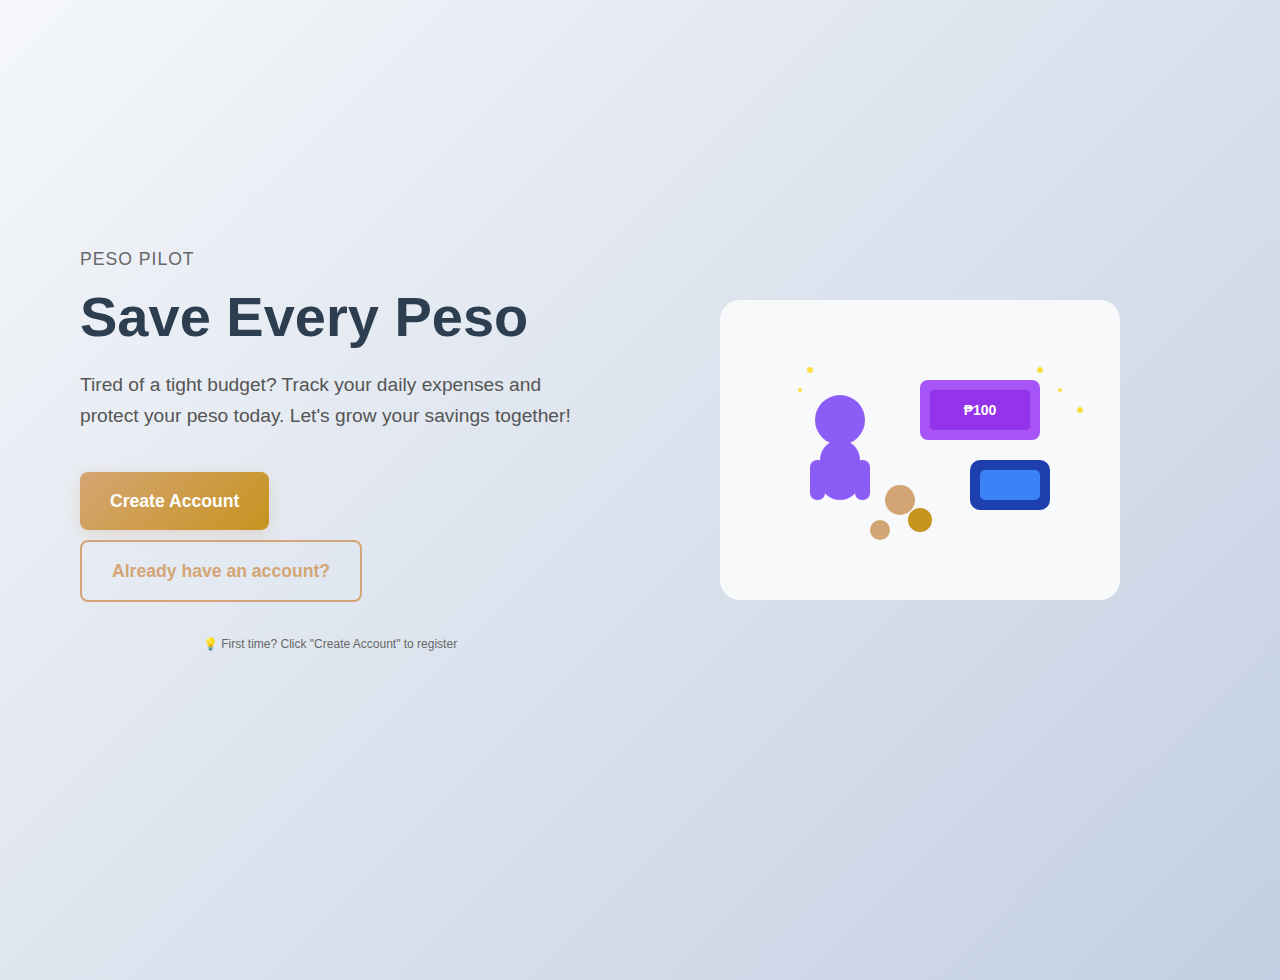
<file: index.html>
<!DOCTYPE html>
<html lang="en">
<head>
  <meta charset="UTF-8" />
  <meta name="viewport" content="width=device-width, initial-scale=1.0" />
  <title>Save Wisely | Protect Your Peso</title>
  <style>
    * {
      margin: 0;
      padding: 0;
      box-sizing: border-box;
    }

    body {
      font-family: 'Segoe UI', Tahoma, Geneva, Verdana, sans-serif;
      background: linear-gradient(135deg, #f5f7fa 0%, #c3cfe2 100%);
      min-height: 100vh;
      line-height: 1.6;
    }

    .hero {
      display: flex;
      align-items: center;
      justify-content: space-between;
      max-width: 1200px;
      margin: 0 auto;
      padding: 60px 40px;
      min-height: 100vh;
      gap: 60px;
    }

    .hero-content {
      display: flex;
      align-items: center;
      width: 100%;
      gap: 60px;
    }

    .hero-text {
      flex: 1;
      max-width: 500px;
    }

    .hero-text h4 {
      color: #666;
      font-size: 1.1rem;
      font-weight: 500;
      margin-bottom: 10px;
      text-transform: uppercase;
      letter-spacing: 1px;
    }

    .hero-text h1 {
      font-size: 3.5rem;
      font-weight: 700;
      color: #2c3e50;
      margin-bottom: 20px;
      line-height: 1.2;
    }

    .hero-text p {
      font-size: 1.2rem;
      color: #555;
      margin-bottom: 40px;
      line-height: 1.6;
    }

    .button {
      display: inline-block;
      background: linear-gradient(135deg, #d4a574 0%, #c7941f 100%);
      color: white;
      padding: 15px 30px;
      border: none;
      border-radius: 8px;
      font-size: 1.1rem;
      font-weight: 600;
      text-decoration: none;
      cursor: pointer;
      transition: all 0.3s ease;
      margin-right: 15px;
      margin-bottom: 10px;
      box-shadow: 0 4px 15px rgba(212, 165, 116, 0.3);
    }

    .button:hover {
      transform: translateY(-2px);
      box-shadow: 0 6px 20px rgba(212, 165, 116, 0.4);
    }

    .button.secondary {
      background: transparent;
      color: #d4a574;
      border: 2px solid #d4a574;
      box-shadow: none;
    }

    .button.secondary:hover {
      background: #d4a574;
      color: white;
    }

    .hero-image {
      flex: 1;
      max-width: 600px;
      display: flex;
      justify-content: center;
      align-items: center;
    }

    .hero-image img {
      width: 100%;
      height: auto;
      border-radius: 20px;
      box-shadow: 0 20px 40px rgba(0, 0, 0, 0.1);
    }

    .container {
      max-width: 500px;
      margin: 0 auto;
      padding: 40px 20px;
    }

    .form-container {
      background: white;
      padding: 40px;
      border-radius: 20px;
      box-shadow: 0 10px 30px rgba(0, 0, 0, 0.1);
      margin-top: 20px;
    }

    .title {
      text-align: center;
      color: #2c3e50;
      margin-bottom: 30px;
      font-size: 2.2rem;
      font-weight: 700;
    }

    .form-group {
      margin-bottom: 25px;
    }

    label {
      display: block;
      margin-bottom: 8px;
      font-weight: 600;
      color: #2c3e50;
      font-size: 1rem;
    }

    input, select {
      width: 100%;
      padding: 15px;
      border: 2px solid #e1e8ed;
      border-radius: 10px;
      font-size: 1rem;
      transition: border-color 0.3s ease;
      background: #f8f9fa;
    }

    input:focus, select:focus {
      outline: none;
      border-color: #d4a574;
      background: white;
    }

    .debug-info {
      background: #f8f9fa;
      padding: 20px;
      margin: 20px 0;
      border-radius: 10px;
      font-size: 12px;
      color: #666;
      font-family: 'Courier New', monospace;
      white-space: pre-wrap;
      border-left: 4px solid #d4a574;
    }

    .success {
      background: #d4edda;
      color: #155724;
      padding: 15px;
      border-radius: 10px;
      margin: 15px 0;
      border-left: 4px solid #28a745;
    }

    .error {
      background: #f8d7da;
      color: #721c24;
      padding: 15px;
      border-radius: 10px;
      margin: 15px 0;
      border-left: 4px solid #dc3545;
    }

    .button-group {
      display: flex;
      gap: 15px;
      justify-content: center;
      margin-top: 30px;
    }

    .button.small {
      padding: 10px 20px;
      font-size: 0.9rem;
    }

    .hint {
      text-align: center;
      margin-top: 20px;
      font-size: 0.9rem;
      color: #666;
    }

    /* Responsive Design */
    @media (max-width: 768px) {
      .hero-content {
        flex-direction: column;
        text-align: center;
        gap: 40px;
      }

      .hero-text h1 {
        font-size: 2.5rem;
      }

      .hero {
        padding: 40px 20px;
      }

      .form-container {
        padding: 30px 20px;
      }

      .button-group {
        flex-direction: column;
      }
    }
  </style>
</head>
<body>

  <!-- === HERO SECTION === -->
  <section id="intro" class="hero">
    <div class="hero-content">
      
      <!-- Text Section -->
      <div class="hero-text">
        <h4>Peso Pilot</h4>
        <h1>Save Every Peso</h1>
        <p>
          Tired of a tight budget? Track your daily expenses and protect your peso today. Let's grow your savings together!
        </p>
        <a href="#" class="button" id="startAccount">Create Account</a>
        <a href="#" class="button secondary" id="alreadyAccount">Already have an account?</a>
        <div class="hint">
          <small>💡 First time? Click "Create Account" to register</small>
        </div>
      </div>

      <!-- Image Section -->
      <div class="hero-image">
        <svg width="400" height="300" viewBox="0 0 400 300" fill="none" xmlns="http://www.w3.org/2000/svg">
          <!-- Background -->
          <rect width="400" height="300" fill="#f8f9fa" rx="20"/>
          
          <!-- Person -->
          <circle cx="120" cy="120" r="25" fill="#8B5CF6"/>
          <rect x="100" y="140" width="40" height="60" fill="#8B5CF6" rx="20"/>
          <rect x="90" y="160" width="15" height="40" fill="#8B5CF6" rx="7"/>
          <rect x="135" y="160" width="15" height="40" fill="#8B5CF6" rx="7"/>
          
          <!-- Money/Bills -->
          <rect x="200" y="80" width="120" height="60" fill="#A855F7" rx="8"/>
          <rect x="210" y="90" width="100" height="40" fill="#9333EA" rx="4"/>
          <text x="260" y="115" fill="white" font-size="14" font-weight="bold" text-anchor="middle">₱100</text>
          
          <!-- Wallet -->
          <rect x="250" y="160" width="80" height="50" fill="#1E40AF" rx="10"/>
          <rect x="260" y="170" width="60" height="30" fill="#3B82F6" rx="5"/>
          
          <!-- Coins -->
          <circle cx="180" cy="200" r="15" fill="#D4A574"/>
          <circle cx="200" cy="220" r="12" fill="#C7941F"/>
          <circle cx="160" cy="230" r="10" fill="#D4A574"/>
          
          <!-- Sparkles -->
          <circle cx="320" cy="70" r="3" fill="#FDE047"/>
          <circle cx="340" cy="90" r="2" fill="#FDE047"/>
          <circle cx="360" cy="110" r="3" fill="#FDE047"/>
          <circle cx="80" cy="90" r="2" fill="#FDE047"/>
          <circle cx="90" cy="70" r="3" fill="#FDE047"/>
        </svg>
      </div>
    </div>
  </section>

  <!-- === FORMS === -->
  <div class="container">

    <!-- Create Account Form -->
    <div id="accountForm" class="form-container" style="display:none;">
      <h1 class="title">Create Your Account</h1>

      <div class="form-group">
        <label for="username">Username/Email</label>
        <input type="text" id="username" name="username" required>
      </div>

      <div class="form-group">
        <label for="password">Password</label>
        <input type="password" id="password" name="password" required>
      </div>

      <div class="form-group">
        <label for="confirm">Confirm Password</label>
        <input type="password" id="confirm" name="confirm" required>
      </div>

      <div class="button-group">
        <button type="button" class="button" id="accountNext">Next</button>
        <button type="button" class="button secondary" id="backToHome1">Back</button>
      </div>
    </div>

    <!-- Login Form -->
    <div id="loginForm" class="form-container" style="display:none;">
      <h1 class="title">Welcome Back</h1>

      <div class="form-group">
        <label for="loginUsername">Username/Email</label>
        <input type="text" id="loginUsername" name="loginUsername" required>
      </div>

      <div class="form-group">
        <label for="loginPassword">Password</label>
        <input type="password" id="loginPassword" name="loginPassword" required>
      </div>

      <div id="messageDiv"></div>
      <div id="debugInfo" class="debug-info" style="display:none;"></div>

      <div class="button-group">
        <button type="button" class="button" id="loginNext">Log In</button>
        <button type="button" class="button secondary" id="backToHome2">Back</button>
      </div>
      
      <div class="button-group">
        <button type="button" class="button small secondary" id="toggleDebug">Show Debug Info</button>
      </div>
    </div>

    <!-- Question Form -->
    <div id="questionForm" class="form-container" style="display:none;">
      <h1 class="title">Get Started</h1>

      <div class="form-group">
        <label for="name">Name</label>
        <input type="text" id="name" name="name" required>
      </div>

      <div class="form-group">
        <label for="age">Age</label>
        <input type="number" id="age" name="age" min="1" required>
      </div>

      <div class="form-group">
        <label for="status">Are you a student or working?</label>
        <select id="status" name="status" required>
          <option value="">Select one</option>
          <option value="student">Student</option>
          <option value="working">Working</option>
        </select>
      </div>

      <div id="conditionalFields"></div>

      <div class="form-group" id="saveAmountContainer" style="display:none;">
        <label for="saveAmount">How much do you want to save?</label>
        <input type="number" id="saveAmount" name="saveAmount" min="0" required>
      </div>
<div class="button-group">
  <form onsubmit="event.preventDefault(); window.location.href='Main Page.html';">
    <button type="submit" class="button">Complete Setup</button>
  </form>
</div>

  <!-- === SCRIPT === -->
<script>
  const startAccount = document.getElementById('startAccount');
  const alreadyAccount = document.getElementById('alreadyAccount');
  const intro = document.getElementById('intro');
  const accountForm = document.getElementById('accountForm');
  const loginForm = document.getElementById('loginForm');
  const accountNext = document.getElementById('accountNext');
  const loginNext = document.getElementById('loginNext');
  const questionForm = document.getElementById('questionForm');
  const statusSelect = document.getElementById('status');
  const conditionalFields = document.getElementById('conditionalFields');
  const saveAmountContainer = document.getElementById('saveAmountContainer');
  const debugInfo = document.getElementById('debugInfo');
  const messageDiv = document.getElementById('messageDiv');
  const toggleDebug = document.getElementById('toggleDebug');
  const backToHome1 = document.getElementById('backToHome1');
  const backToHome2 = document.getElementById('backToHome2');

  function showMessage(message, type = 'error') {
    messageDiv.innerHTML = `<div class="${type}">${message}</div>`;
    setTimeout(() => {
      messageDiv.innerHTML = '';
    }, 5000);
  }

  function showForm(formToShow) {
    intro.style.display = 'none';
    accountForm.style.display = 'none';
    loginForm.style.display = 'none';
    questionForm.style.display = 'none';
    if (formToShow) formToShow.style.display = 'block';
    else intro.style.display = 'block';
  }

  startAccount.addEventListener('click', e => {
    e.preventDefault();
    showForm(accountForm);
  });

  alreadyAccount.addEventListener('click', e => {
    e.preventDefault();
    showForm(loginForm);
  });

  backToHome1.addEventListener('click', e => {
    e.preventDefault();
    showForm(null);
  });

  backToHome2.addEventListener('click', e => {
    e.preventDefault();
    showForm(null);
  });

  toggleDebug.addEventListener('click', e => {
    e.preventDefault();
    if (debugInfo.style.display === 'none') {
      debugInfo.style.display = 'block';
      toggleDebug.textContent = 'Hide Debug Info';
    } else {
      debugInfo.style.display = 'none';
      toggleDebug.textContent = 'Show Debug Info';
    }
  });

  accountNext.addEventListener('click', () => {
    const username = document.getElementById('username').value.trim();
    const password = document.getElementById('password').value.trim();
    const confirm = document.getElementById('confirm').value.trim();

    if (!username || !password || !confirm) {
      showMessage('Please fill out all fields.');
      return;
    }

    if (password !== confirm) {
      showMessage('Passwords do not match.');
      return;
    }

    const userData = {
      username,
      password,
      created: new Date().toISOString(),
      hasCompletedQuestionForm: false
    };

    localStorage.setItem('savedUser', JSON.stringify(userData));

    showMessage('Account created successfully!', 'success');
    setTimeout(() => {
      showForm(questionForm);
    }, 1000);
  });

  loginNext.addEventListener('click', () => {
    const loginUsername = document.getElementById('loginUsername').value.trim();
    const loginPassword = document.getElementById('loginPassword').value.trim();

    if (!loginUsername || !loginPassword) {
      showMessage('Please enter username and password.');
      return;
    }

    const savedUserRaw = localStorage.getItem('savedUser');
    let savedUser = null;

    if (savedUserRaw) {
      try {
        savedUser = JSON.parse(savedUserRaw);
      } catch (e) {
        console.error('Error parsing user data', e);
      }
    }

    debugInfo.innerHTML = `
Debug Info:
-----------
Entered Username: "${loginUsername}" (length: ${loginUsername.length})
Entered Password: "${loginPassword}" (length: ${loginPassword.length})
Saved User: ${savedUser ? 'Found' : 'Not found'}
${savedUser ? `
Stored Username: "${savedUser.username}" (length: ${savedUser.username.length})
Stored Password: "${savedUser.password}" (length: ${savedUser.password.length})
Username Match: ${savedUser.username === loginUsername}
Password Match: ${savedUser.password === loginPassword}
Account Created: ${savedUser.created || 'Unknown'}
` : ''}
`;

    if (!savedUser) {
      showMessage('No account found. Please create an account first.');
      return;
    }

    if (savedUser.username !== loginUsername || savedUser.password !== loginPassword) {
      showMessage('Invalid credentials. Please check your username and password.');
      return;
    }

    if (savedUser.hasCompletedQuestionForm) {
      showMessage(`Welcome back, ${loginUsername}!`, 'success');
      setTimeout(() => {
        window.location.href = 'Main Page.html';
      }, 1000);
    } else {
      showMessage('Please complete the setup process.', 'success');
      setTimeout(() => {
        showForm(questionForm);
      }, 1000);
    }
  });

  statusSelect.addEventListener('change', () => {
    const status = statusSelect.value;
    conditionalFields.innerHTML = '';
    saveAmountContainer.style.display = 'none';

    if (status === 'student') {
      conditionalFields.innerHTML = `
        <div class="form-group">
          <label for="allowance_period">Do you get your allowance daily, weekly, or monthly?</label>
          <select name="allowance_period" id="allowance_period" required>
            <option value="">Select one</option>
            <option value="daily">Daily</option>
            <option value="weekly">Weekly</option>
            <option value="monthly">Monthly</option>
          </select>
        </div>
        <div class="form-group">
          <label for="allowance">How much is your peso allowance?</label>
          <input type="number" name="allowance" id="allowance" min="0" required>
        </div>
      `;
      saveAmountContainer.style.display = 'block';
    } else if (status === 'working') {
      conditionalFields.innerHTML = `
        <div class="form-group">
          <label for="salary_period">Do you get your salary daily, weekly, or monthly?</label>
          <select name="salary_period" id="salary_period" required>
            <option value="">Select one</option>
            <option value="daily">Daily</option>
            <option value="weekly">Weekly</option>
            <option value="monthly">Monthly</option>
          </select>
        </div>
        <div class="form-group">
          <label for="salary">How much is your peso salary?</label>
          <input type="number" name="salary" id="salary" min="0" required>
        </div>
      `;
      saveAmountContainer.style.display = 'block';
    }
  });

  questionForm.addEventListener('submit', e => {
    e.preventDefault();
    const savedUserRaw = localStorage.getItem('savedUser');
    if (savedUserRaw) {
      const updatedUser = JSON.parse(savedUserRaw);
      updatedUser.hasCompletedQuestionForm = true;
      localStorage.setItem('savedUser', JSON.stringify(updatedUser));
    }

    alert('Setup complete! Welcome to Save Every Peso!');
    showMessage('Setup completed successfully!', 'success');
    setTimeout(() => {
      window.location.href = 'Main Page.html';
    }, 1000);
  });
</script>

</body>
</html>
</file>
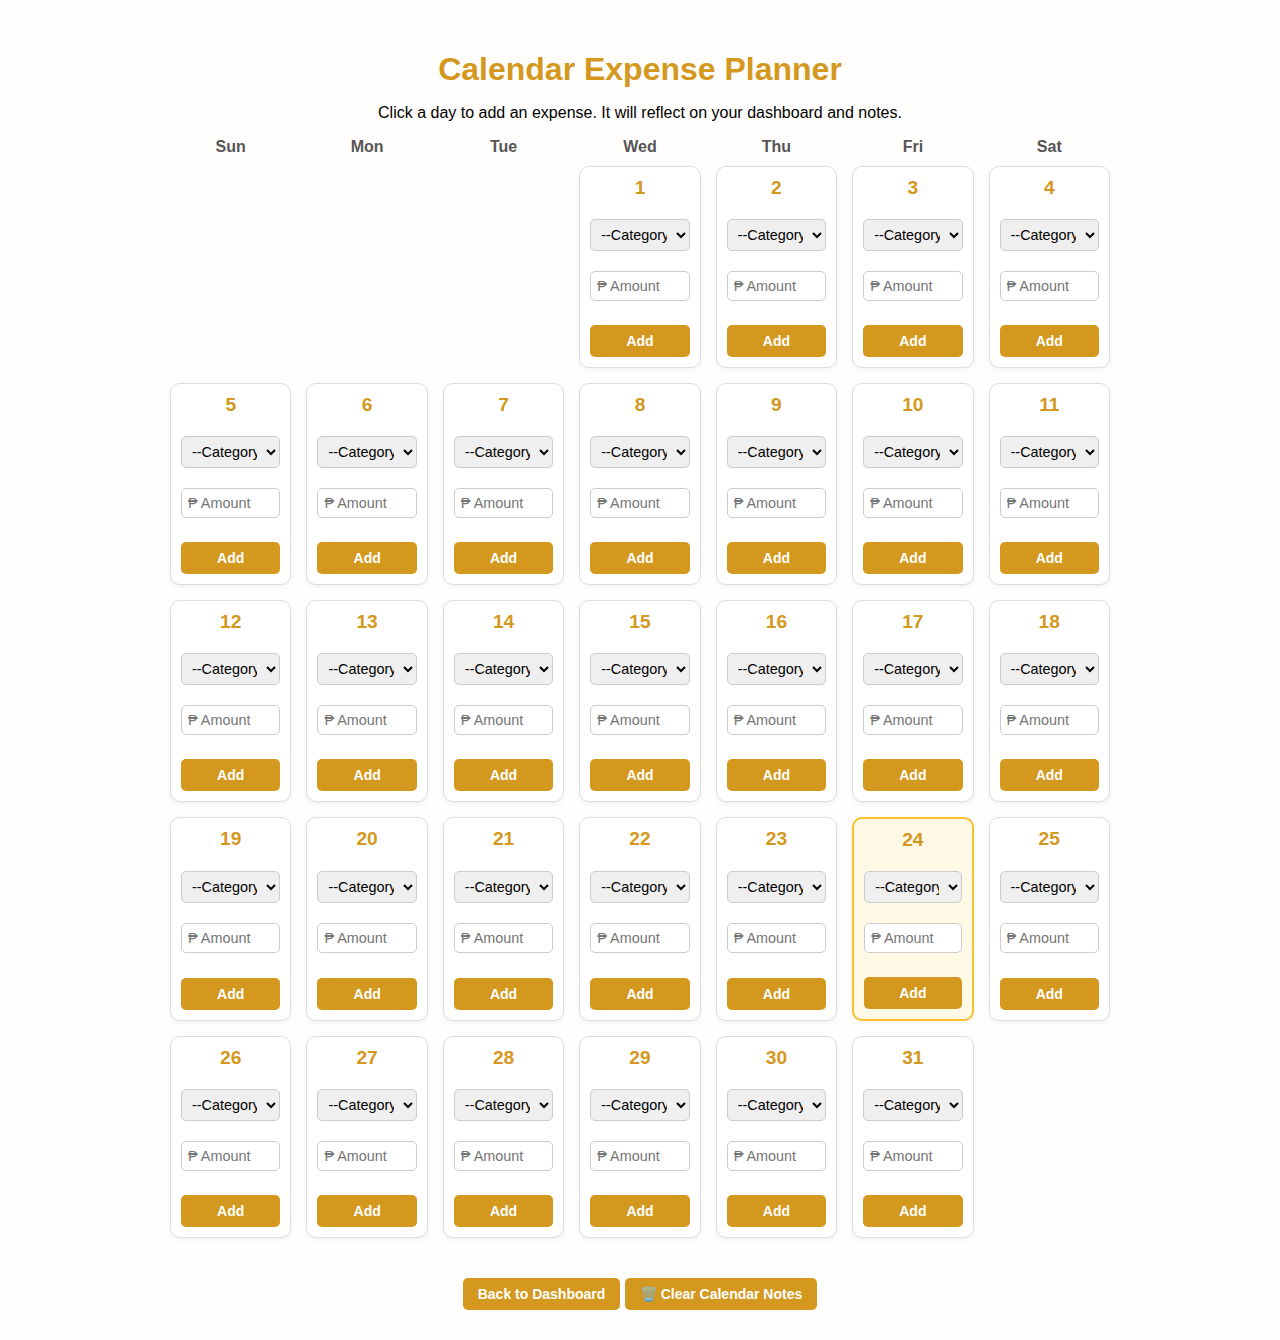
<file: Calendar.html>
<!DOCTYPE html>
<html lang="en">
<head>
  <meta charset="UTF-8" />
  <meta name="viewport" content="width=device-width, initial-scale=1.0" />
  <title>Save Wisely | Calendar</title>
  <link rel="stylesheet" href="style.css" />

</head>
<body>
  <div class="container">
    <h1 class="title">Calendar Expense Planner</h1>
    <p style="text-align:center">Click a day to add an expense. It will reflect on your dashboard and notes.</p>


    <div class="calendar">
      <div class="weekday">Sun</div>
      <div class="weekday">Mon</div>
      <div class="weekday">Tue</div>
      <div class="weekday">Wed</div>
      <div class="weekday">Thu</div>
      <div class="weekday">Fri</div>
      <div class="weekday">Sat</div>
    </div>


    <div class="calendar" id="calendar"></div>

    <div style="text-align:center; margin-top: 30px;">
      <button class="button" onclick="window.location.href='Main Page.html'">Back to Dashboard</button>
      <button class="button" onclick="clearCalendarNotes()">🗑️ Clear Calendar Notes</button>
    </div>
  </div>

  <script>
    const today = new Date();
    const year = today.getFullYear();
    const month = today.getMonth();
    const dayToday = today.getDate();
    const daysInMonth = new Date(year, month + 1, 0).getDate();
    const firstDay = new Date(year, month, 1).getDay();

    const calendar = document.getElementById('calendar');
    const budgetData = JSON.parse(localStorage.getItem('budgetData')) || {
      totalSavings: 0,
      totalExpenses: 0,
      budgets: { food: 0, transpo: 0, housing: 0, care: 0, shop: 0, health: 0 },
      totals: { food: 0, transpo: 0, housing: 0, care: 0, shop: 0, health: 0 }
    };
    const notesData = JSON.parse(localStorage.getItem('calendarNotes')) || {};
    const transactions = JSON.parse(localStorage.getItem('transactionsLog')) || [];


    function generateCalendar() {
      calendar.innerHTML = '';

      for (let i = 0; i < firstDay; i++) {
        const empty = document.createElement('div');
        calendar.appendChild(empty);
      }

      for (let day = 1; day <= daysInMonth; day++) {
        const dateKey = `${year}-${month + 1}-${day}`;
        const savedNote = notesData[dateKey];

        const dayBox = document.createElement('div');
        dayBox.classList.add('day');
        if (day === dayToday) dayBox.classList.add('today');

        dayBox.innerHTML = `
          <h4>${day}</h4>
          <select class="expense-input">
            <option value="">--Category--</option>
            <option value="food">Food</option>
            <option value="transpo">Transportation</option>
            <option value="housing">Housing</option>
            <option value="care">Personal Care</option>
            <option value="shop">Shopping</option>
            <option value="health">Health Care</option>
          </select>
          <input class="expense-input" type="number" min="0" placeholder="₱ Amount" />
          <button class="button">Add</button>
          <div class="note" style="display: ${savedNote ? 'block' : 'none'}">${savedNote || ''}</div>
        `;

        const btn = dayBox.querySelector('button');
        const input = dayBox.querySelector('input');
        const select = dayBox.querySelector('select');
        const noteBox = dayBox.querySelector('.note');

        btn.addEventListener('click', () => {
          const amount = parseFloat(input.value);
          const category = select.value;

          if (!category || isNaN(amount) || amount <= 0) {
            alert('Please fill in both category and amount.');
            return;
          }

          const selectedDate = new Date(year, month, day);
          const isToday = selectedDate.toDateString() === today.toDateString();

          const noteText = `₱${amount.toFixed(2)} for ${category}`;
          notesData[dateKey] = noteText;
          localStorage.setItem('calendarNotes', JSON.stringify(notesData));

          if (isToday) {
            budgetData.totalExpenses += amount;
            budgetData.totals[category] += amount;

            transactions.push({
              date: selectedDate.toLocaleString(),
              type: 'Expense',
              category,
              amount: amount
            });

            localStorage.setItem('transactionsLog', JSON.stringify(transactions));
            localStorage.setItem('budgetData', JSON.stringify(budgetData));
          }

          // Update UI
          noteBox.textContent = noteText;
          noteBox.style.display = 'block';

          alert(`₱${amount} added to ${category} on ${dateKey}.`);
          input.value = '';
          select.value = '';
        });

        calendar.appendChild(dayBox);
      }
    }

    function clearCalendarNotes() {
      if (confirm('Are you sure you want to clear all calendar notes?')) {
        localStorage.removeItem('calendarNotes');
        location.reload();
      }
    }

    generateCalendar();
  </script>
</body>
</html>
</file>
<file: style.css>
/* === GENERAL LAYOUT === */
body {
  background-color: white;
  font-family: Arial, sans-serif;
  margin: 0;
  padding: 0;
  min-height: 100vh;
}

.container {
  width: 100%;
  max-width: 1200px;
  margin: 0 auto;
  padding: 20px;
  box-sizing: border-box;
}

/* === TITLES === */
.title {
  color: #ca8a04;
  font-size: 42px;
  font-weight: bold;
  margin-bottom: 30px;
  text-align: center;
}

.summary-title {
  font-size: 24px;
  color: #1f2937;
  margin: 20px 0 10px;
  text-align: left;
}

/* === BUTTON === */
.button {
  background-color: #ca8a04;
  color: white;
  padding: 15px 30px;
  border-radius: 8px;
  font-weight: bold;
  font-size: 20px;
  border: none;
  transition: background-color 0.3s ease;
}

.button:hover {
  background-color: #a16207;
}

/* === FORM === */
.form-group {
  margin-bottom: 30px;
  text-align: left;
}

label {
  display: block;
  font-size: 24px;
  font-weight: bold;
  margin-bottom: 10px;
  color: #4b5563;
}

input, select {
  width: 100%;
  padding: 15px;
  font-size: 20px;
  border: 1px solid #ccc;
  border-radius: 5px;
  box-sizing: border-box;
}

input:focus, select:focus {
  outline: none;
  border-color: #ca8a04;
  box-shadow: 0 0 8px rgba(202, 138, 4, 0.4);
}

/* === CARD GRID === */
.card-grid {
  display: grid;
  grid-template-columns: repeat(auto-fit, minmax(220px, 1fr));
  gap: 20px;
  margin-bottom: 30px;
}

.card {
  background: #f9fafb;
  border-radius: 12px;
  padding: 20px;
  font-size: 18px;
  text-align: center;
  box-shadow: 0 2px 6px rgba(0, 0, 0, 0.05);
}

.card h3 {
  font-size: 22px;
  margin-top: 8px;
}

/* === CARD COLORS === */
.card.yellow { background-color: #fef9c3; }
.card.blue { background-color: #dbeafe; }
.card.orange { background-color: #fde68a; }
.card.purple { background-color: #ede9fe; }
.card.red { background-color: #fee2e2; }
.card.teal { background-color: #ccfbf1; }
.card.green { background-color: #bbf7d0; }
.card.lightgreen { background-color: #dcfce7; }

/* === NAVIGATION BAR === */
.nav-bar {
  position: fixed;
  bottom: 0;
  left: 0;
  width: 100%;
  background: #f1f5f9;
  border-top: 1px solid #e2e8f0;
  display: flex;
  justify-content: space-around;
  padding: 15px 0;
  box-sizing: border-box;
}

.nav-item {
  text-align: center;
  font-size: 16px;
  color: #6b7280;
}

.nav-item.active {
  color: #ca8a04;
}

/* === CIRCLE PROGRESS === */
.circle-progress {
  display: flex;
  flex-direction: column;
  align-items: center;
  margin: 30px 0;
}

.circle-progress svg {
  transform: rotate(-90deg);
}

.progress-text h1 {
  font-size: 32px;
  color: #ca8a04;
}

.progress-text h2 {
  font-size: 18px;
  color: #4b5563;
}

.progress-text p {
  font-size: 14px;
  color: #6b7280;
}

/* === BUDGET ITEM === */
.budget-item {
  display: flex;
  justify-content: space-between;
  align-items: center;
  padding: 10px 15px;
  background: #f1f5f9;
  border-radius: 10px;
  font-size: 18px;
  margin-bottom: 10px;
}

.budget-item .amount {
  font-weight: bold;
  color: #1f2937;
}

.budget-item .dot {
  width: 12px;
  height: 12px;
  border-radius: 50%;
  display: inline-block;
  margin-right: 10px;
}

.dot.green { background-color: #4ade80; }
.dot.blue { background-color: #60a5fa; }
.dot.red { background-color: #f87171; }
.dot.purple { background-color: #a78bfa; }

/* === RESPONSIVE EXPANSION === */
@media (min-width: 768px) {
  .container {
    padding: 40px;
  }

  .card-grid {
    grid-template-columns: repeat(auto-fit, minmax(250px, 1fr));
  }

  .title {
    font-size: 48px;
  }

  .summary-title {
    font-size: 28px;
  }
}


/* === HERO SECTION === */
.hero {
  width: 100%;
  padding: 60px 20px;
  background-color: #ffffff;
}

.hero-content {
  max-width: 1200px;
  margin: 0 auto;
  display: flex;
  flex-direction: column-reverse;
  align-items: center;
  justify-content: center;
  gap: 40px;
}

.hero-text {
  text-align: center;
  max-width: 600px;
}

.hero-text h4 {
  font-size: 18px;
  color: #4b5563;
  margin-bottom: 10px;
}

.hero-text h1 {
  font-size: 40px;
  color: #1f2937;
  margin-bottom: 20px;
  font-weight: bold;
}

.hero-text p {
  font-size: 18px;
  color: #374151;
  margin-bottom: 30px;
  line-height: 1.6;
}

.hero-image img {
  width: 100%;
  max-width: 500px;
  height: auto;
}

/* === HERO RESPONSIVE === */
@media (min-width: 768px) {
  .hero-content {
    flex-direction: row;
    align-items: center;
    text-align: left;
  }

  .hero-text {
    text-align: left;
  }

  .hero-text h1 {
    font-size: 48px;
  }
}
    /* Popup Modal Styling */
    #budgetOverlay {
      position: fixed;
      top: 0;
      left: 0;
      width: 100%;
      height: 100%;
      background: rgba(0, 0, 0, 0.4);
      display: none;
      justify-content: center;
      align-items: center;
      z-index: 999;
    }

    #budgetPrompt {
      background: #ffffff;
      padding: 20px;
      border-radius: 12px;
      width: 90%;
      max-width: 400px;
      box-shadow: 0 4px 12px rgba(0, 0, 0, 0.2);
      text-align: center;
    }

    #budgetPrompt input {
      width: 100%;
      padding: 8px;
      margin: 6px 0;
      border-radius: 6px;
      border: 1px solid #ccc;
    }

    #budgetPrompt button {
      margin-top: 10px;
    }
    body {
      font-family: Arial, sans-serif;
      background-color: #fffefc;
      margin: 0;
      padding: 0;
    }

    .container {
      max-width: 1000px;
      margin: 0 auto;
      padding: 30px;
    }

    .title {
      text-align: center;
      font-size: 2rem;
      color: #d4981e;
      margin-bottom: 10px;
    }

    .calendar {
      display: grid;
      grid-template-columns: repeat(7, 1fr);
      gap: 15px;
      margin-top: 10px;
    }

    .weekday {
      text-align: center;
      font-weight: bold;
      font-size: 1rem;
      color: #555;
    }

    .day {
      background: #fff;
      border: 1px solid #ddd;
      border-radius: 10px;
      padding: 10px;
      text-align: center;
      min-height: 180px;
      box-shadow: 0 2px 5px rgba(0, 0, 0, 0.05);
      display: flex;
      flex-direction: column;
      justify-content: space-between;
    }

    .today {
      background-color: #fff9e6;
      border: 2px solid #fbc02d;
    }

    .day h4 {
      margin: 0 0 5px;
      font-size: 1.2rem;
      color: #d4981e;
    }

    .expense-input {
      width: 100%;
      margin: 5px 0;
      padding: 6px;
      border-radius: 5px;
      border: 1px solid #ccc;
      font-size: 0.9rem;
    }

    .note {
      font-size: 0.85rem;
      margin-top: 5px;
      background-color: #fef6e0;
      padding: 4px 6px;
      border-radius: 6px;
      color: #444;
    }

    .button {
      background-color: #d4981e;
      color: white;
      border: none;
      padding: 8px 15px;
      font-size: 14px;
      cursor: pointer;
      border-radius: 5px;
      margin-top: 10px;
    }

    .button:hover {
      background-color: #c08610;
    }
</file>
